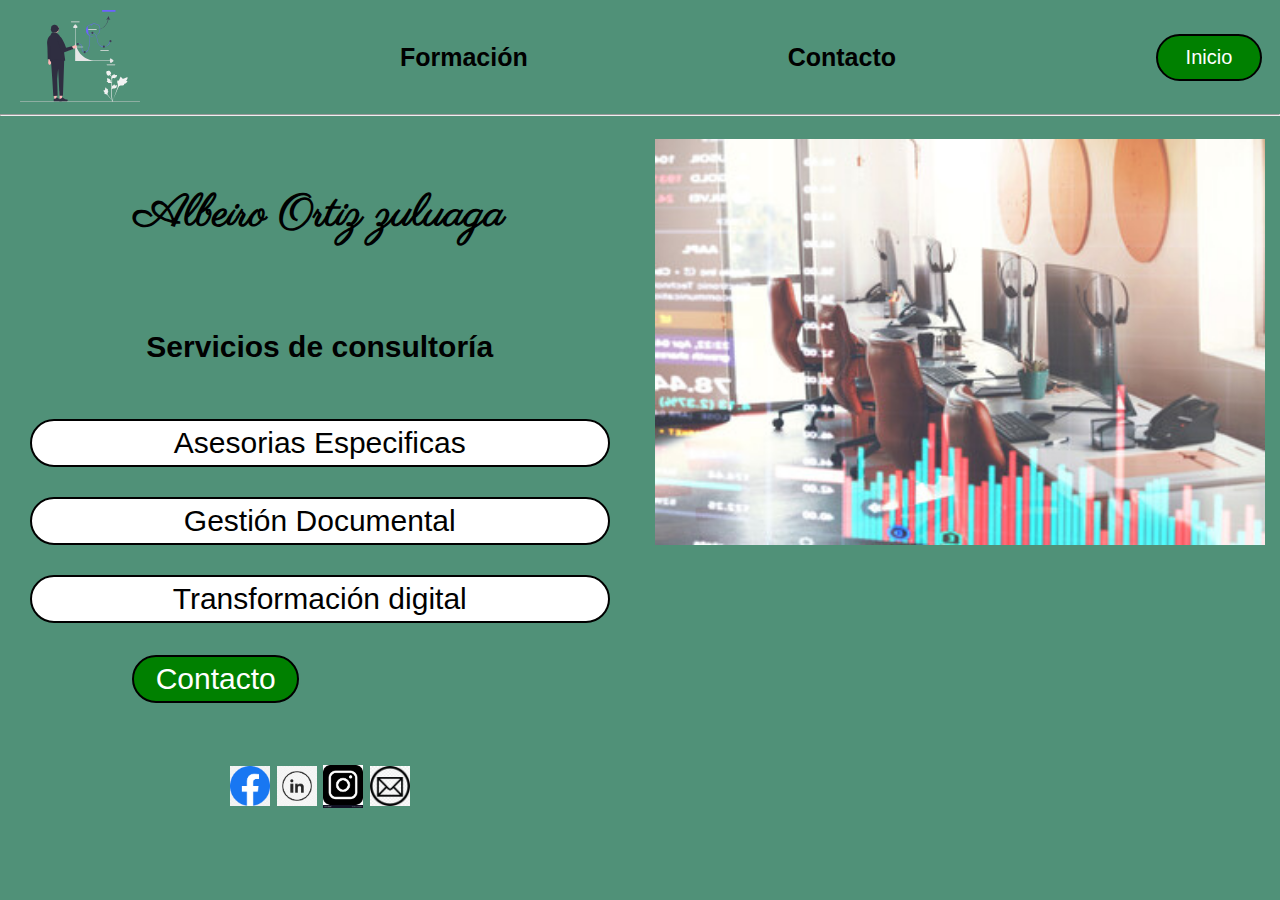
<file: index.html>
<!DOCTYPE html>
<html lang="es">
<head>
    <meta charset="UTF-8">
    <meta http-equiv="X-UA-Compatible" content="IE=edge">
    <meta name="viewport" content="width=device-width, initial-scale=1.0">
    <title>MI PORTAFOLIO</title>
    <link rel="stylesheet" href="css/styles.css" type="text/css">
</head>
<body>
    <header>
        <nav class="header-container">
            <ul>
                <li><img src="assets/undraw_financial_data_re_p0fl.svg" alt="Logo Francisco" width="120px"></li>
                <li><a href="HojaVida.html">Formación</a></li>
                <li><a href="Contactame.html">Contacto</a></li>
                <li><a href="index.html"><button>&nbsp;&nbsp;&nbsp;Inicio&nbsp;&nbsp;&nbsp;</button></a></li>
            </ul>
        </nav>
    </header>
    <hr>
    <div class="Marco-principal">
        <div class="Parte-Izquierda">
            <div><h1>Albeiro Ortiz zuluaga</h1></div>
            <div><h2>Servicios de consultoría</h2></div>

            <div><button>Asesorias Especificas</button></div>
            <div><button>Gestión Documental</button></div>
            <div><button>Transformación digital</button></div>
            <div>
                <nav class="botones-proyectos-contacto">
                    <ul>
                                                <li><a href="Contactame.html"><button>&nbsp;&nbsp;Contacto&nbsp;&nbsp;</button></a></li>
                    </ul>
                </nav>
            </div>
            <div>
                <nav class="botones-redes-sociales">
                    <ul>
                        <li><a href="https://www.facebook.com"><img src="assets/logo facebook.png" alt="Logo facebook" width="40px"></a></li>
                        <li><a href="https://www.linkedin.com"><img src="assets/likedin logo.png" alt="Logo likedin" width="40px"></a></li>
                        <li><a href="https://www.instagram.com"><img src="assets/instagram-logo.jpg" alt="Logo Instagram" width="40px"></a></li>
                        <li><a href="mailto:albeiro.ortiz.zuluaga@gmail.com"><img src="assets/logo correo.png" alt="Logo correo" width="40px"></a></li>
                    </ul>
                </nav>
            </div>
        </div>
        <div>
            <img src="assets/240_F_618448377_woyZntUegXMcqJap8uxvYJFBWHFkfYg1.jpg" alt="AZUL" width="100%">
        </div>
    </div>
</body>
</html>
</file>
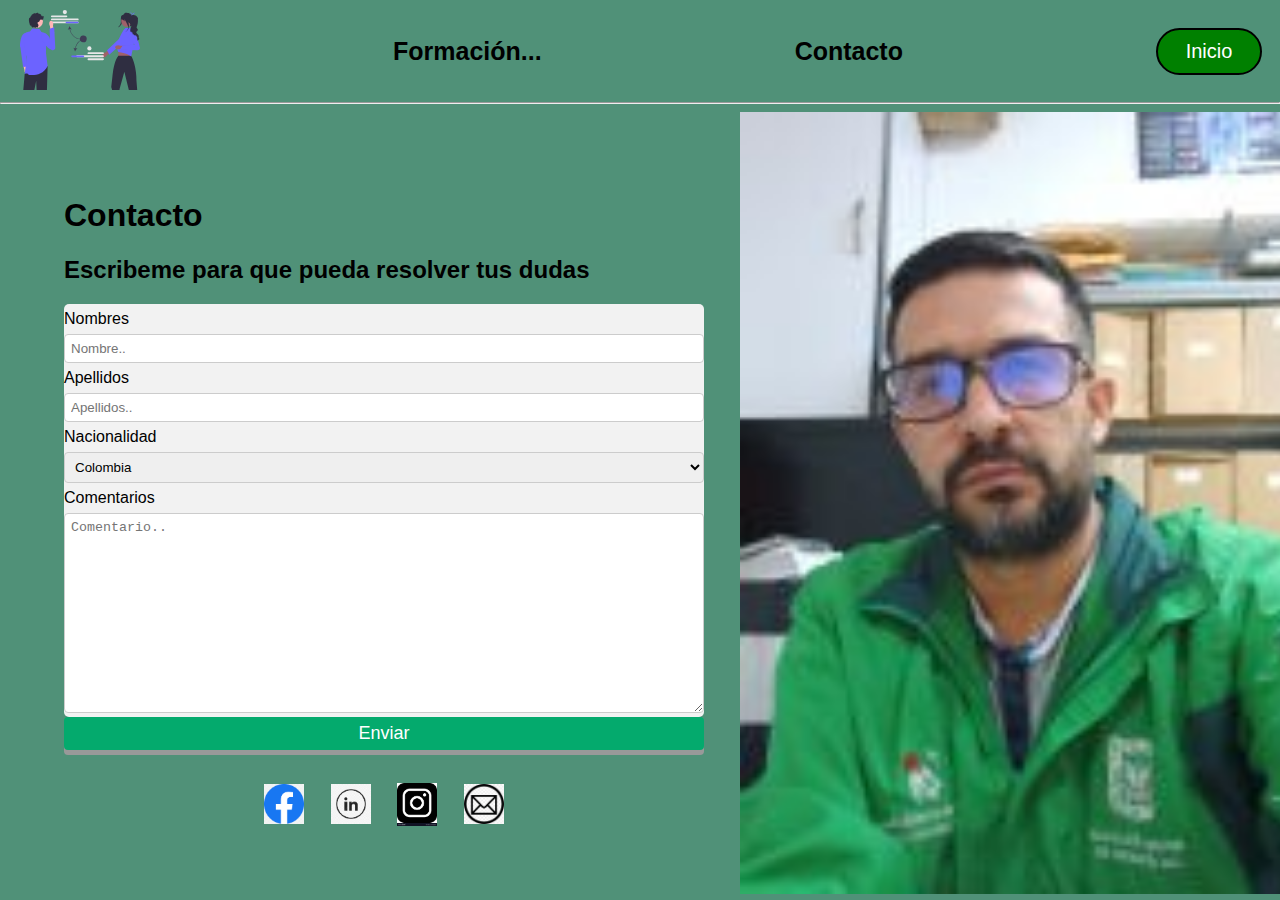
<file: Contactame.html>
<!DOCTYPE html>
<html lang="es">
<head>
    <meta charset="UTF-8">
    <meta http-equiv="X-UA-Compatible" content="IE=edge">
    <meta name="viewport" content="width=device-width, initial-scale=1.0">
    <title>MI PORTAFOLIO</title>
    <link rel="stylesheet" href="css/styles.css" type="text/css">
</head>
<body>
    <header>
        <nav class="header-container">
            <ul>
                <li><img src="assets/undraw_solution_mindset_re_57bf.svg" alt="Logo Francisco" width="120px"></li>
                <li><a href="HojaVida.html">Formación...</a></li>
                <li><a href="Contactame.html">Contacto</a></li>
                <li><a href="index.html"><button>&nbsp;&nbsp;&nbsp;Inicio&nbsp;&nbsp;&nbsp;</button></a></li>
            </ul>
        </nav>
    </header>
    <hr>
    <div class="Contactarme">
        <div class="Contactarme-Izquierda">
            <div><h1>Contacto</h1></div>
            <div><h2>Escribeme para que pueda resolver tus dudas</h2></div>

            <div class="container">
                <form>
                  
                    <label for="fname">Nombres</label>
                      <input type="text" id="fname" name="firstname" placeholder="Nombre..">
                      <label for="lname">Apellidos</label>
                      <input type="text" id="lname" name="lastname" placeholder="Apellidos..">
                      <label for="country">Nacionalidad</label>
                      <select id="country" name="country">
                        <option value="colombia">Colombia</option>
                        <option value="peru">Peru</option>
                        <option value="brasil">Brasil</option>
                      </select>
                      <label for="subject">Comentarios</label>
                      <textarea id="subject" name="subject" placeholder="Comentario.." style="height:200px"></textarea>
                    <input id="send_data" class="BotonEnviar" value="Enviar" type="submit"> 
                </form>
              </div>
              <br>
              <br>
              <div>
                <nav class="botones-redes-sociales">
                    <ul>
                        <li><a href="https://www.facebook.com"><img src="assets/logo facebook.png" alt="Logo facebook" width="40px"></a></li>
                        <li><a href="https://www.linkedin.com"><img src="assets/likedin logo.png" alt="Logo likedin" width="40px"></a></li>
                        <li><a href="https://www.instagram.com"><img src="assets/instagram-logo.jpg" alt="Logo Instagram" width="40px"></a></li>
                        <li><a href="mailto:albeiro.ortiz.zuluaga@gmail.com"><img src="assets/logo correo.png" alt="Logo correo" width="40px"></a></li>
                    </ul>
                </nav>
            </div>
        </div>
        <div class="HombreCorriendo">
            <img src="assets/24731.jpg" alt="">
        </div>
    </div>
    <script>
        const send_button = document.getElementById
            ("send_data");
  
        send_button.addEventListener('click', () => {
            var data = new FormData();
data.append("Nombres", document.getElementById("fname").value);
data.append("Apellidos", document.getElementById("lname").value);
data.append("Nacionalidad", document.getElementById("country").value);
data.append("Comentarios", document.getElementById("subject").value);

var xhr = new XMLHttpRequest();
xhr.withCredentials = true;

xhr.addEventListener("readystatechange", function() {
  if(this.readyState === 4) {
    console.log(this.responseText);
  }
});

xhr.open("POST", "http://127.0.0.1:8000/api/add-contactos");

xhr.send(data);
    
        });
    </script>
</body>
</html>
</file>
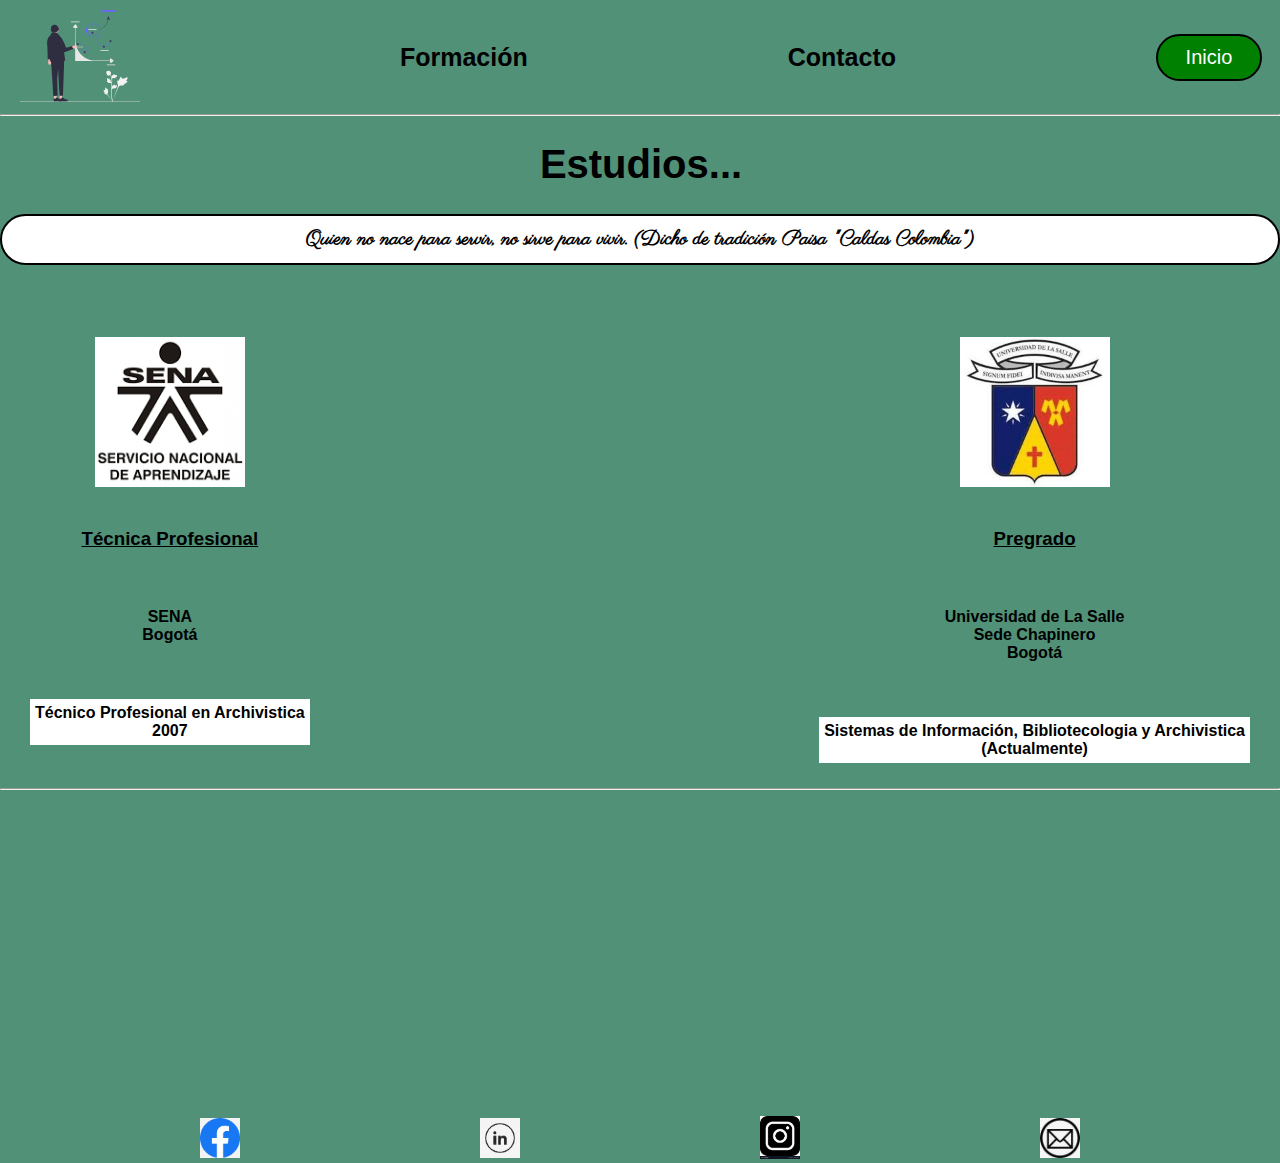
<file: HojaVida.html>
<!DOCTYPE html>
<html lang="es">

<head>
    <meta charset="UTF-8">
    <meta http-equiv="X-UA-Compatible" content="IE=edge">
    <meta name="viewport" content="width=device-width, initial-scale=1.0">
    <title>MI PORTAFOLIO</title>
    <link rel="stylesheet" href="css/styles.css" type="text/css">
</head>

<body>
    <header>
        <nav class="header-container">
            <ul>
                <li><img src="assets/undraw_financial_data_re_p0fl.svg" alt="Logo Francisco" width="120px"></li>
                <li><a href="HojaVida.html">Formación</a></li>
                <li><a href="Contactame.html">Contacto</a></li>
                <li><a href="index.html"><button>&nbsp;&nbsp;&nbsp;Inicio&nbsp;&nbsp;&nbsp;</button></a></li>
            </ul>
        </nav>
    </header>
    <hr>
    <div class="contenid-aux">
        <div>
            <h1>Estudios...</h1>
        </div>
        <div><button> Quien no nace para servir, no sirve para vivir. (Dicho de tradición Paisa "Caldas Colombia")</button></div>
    </div>
    <br>
    <br>
    <br>
    <br>
    <div class="Columnas-contenido">
        <div>
            <img src="assets/Logo Sena.png" alt="Logo itc" width="150px">
            <br>
            <br>
            <h3>Técnica Profesional</h3>
            <br>
            <h4>SENA <br>Bogotá</h4>
            <br>
            <p>Técnico Profesional en Archivistica<br>2007</p>
        </div>
        <div>
            <img src="assets/Logo Universidad de La Salle.png" alt="Logo U LaSalle" width="150px">
            <br>
            <br>
            <h3>Pregrado</h3>
            <br>
            <h4>Universidad de La Salle <br>Sede Chapinero<br> Bogotá</h4>
            <br>
            <p>Sistemas de Información, Bibliotecologia y Archivistica<br>(Actualmente)</p>
        </div>
        
    </div>
    <footer id="footer">
        <hr>
        <br>
        <br>
        <br>
        <br>
        <br>
        <br>
        <br>
        <br>
        <br>
        <br>
        <br>
        <br>
        <br>
        <br>
        <br>
        <br>
        <nav class="botones-redes-sociales">
            <ul>
                <li><a href="https://www.facebook.com"><img src="assets/logo facebook.png" alt="Logo facebook" width="40px"></a></li>
                        <li><a href="https://www.linkedin.com"><img src="assets/likedin logo.png" alt="Logo likedin" width="40px"></a></li>
                        <li><a href="https://www.instagram.com"><img src="assets/instagram-logo.jpg" alt="Logo Instagram" width="40px"></a></li>
                        <li><a href="mailto:albeiro.ortiz.zuluaga@gmail.com"><img src="assets/logo correo.png" alt="Logo correo" width="40px"></a></li>
            </ul>
        </nav>
    </footer>


</body>

</html>
</file>
<file: css/styles.css>
@import "./colors.css";
@font-face{
    font-family: "Parisienne";
    src: url("../fonts/Parisienne-Regular.ttf");
}
html,body{
    margin: 0;
    padding: 0;
    background-color: var(--primary-color);
    font-family: Arial, Helvetica, sans-serif;
}

.header-container{
    border: 3px black;
}

.header-container ul{   
    display: flex;
    align-items: center;
    padding: 0px ;
    justify-content: space-between;
    list-style: none;
    margin: 0px;
    margin-top: 10px;
    margin-left: 20px;
    margin-right: 20px;
}

.header-container ul li a{
    font-size: 25px;
    color: black;
    border-left: 2px solid var(--primary-color);
    text-decoration: none;
    font-weight: bold;
}

.header-container ul li a:hover{
    color: yellow;
    background-color: var(--primary-color);
    
}

.header-container ul li button{
    width: 100%;
    font-size: 20px;
    padding: 10px;
    background-color:green;
    color: white;
    border: 2px solid black;
    border-radius: 30px;
    text-decoration: none;
}

.header-container ul li button:hover{
    color: yellow;
    background-color:rgb(21, 80, 21);
}

.Marco-principal{
    display: flex;
}

.Marco-principal div{
    width: 95%;
    text-align: center;
    padding: 15px;
    font-size: 30px;
}

.Marco-principal div h1{
    font-family: "Parisienne", Arial, Helvetica, sans-serif;
    font-size: 45px;
    font-weight: bolder;
    padding: 0px;
}

.Marco-principal div h2{
    font-family: sans-serif, Arial, Helvetica;
    font-size: 30px;
    font-weight: bold;
}

.Marco-principal div button{
    width: 100%;
    font-size: 30px;
    padding: 5px;
    background-color:white;
    color: black;
    border: 2px solid black;
    border-radius: 30px;
    text-decoration: none;
}

.Marco-principal form{
    width: 95%;
    text-align: left;
    padding: 15px;
    font-size: 20px;
}


.botones-proyectos-contacto ul{
    display: flex;
    align-items: center;
    padding: 2px ;
    list-style: none;
    justify-content: space-between;
    margin-top: 0px;
    margin-bottom: 0px;
    margin-left: 100px;
    margin-right: 100px;
}

.botones-proyectos-contacto ul li button{

    background-color:green;
    color: white;
    border: 2px solid black;
    border-radius: 30px;
    text-decoration: none;
}

.botones-proyectos-contacto ul li button:hover{

    color: yellow;
    background-color:rgb(21, 80, 21);
}



.botones-proyectos-contacto ul li a{
border-bottom: none;
}

.contenid-aux h1{
    font-size: 40px;
    color: black;
    border-left: 2px solid var(--primary-color);
    text-decoration: none;
    font-weight: bold;
    text-align: center;
}

.contenid-aux button{
    width: 100%;
    font-size: 20px;
    font-family: "Parisienne", Arial, Helvetica, sans-serif;
    padding: 10px;
    background-color:white;
    color: black;
    border: 2px solid black;
    border-radius: 30px;
    text-decoration: none;
    font-weight: bold;
}

.Columnas-contenido     {
   display: flex;
   justify-content: space-between;
   text-align: center;
   margin-left: 30px;
   margin-right: 30px;
}

.Columnas-contenido h3{
    text-decoration: underline;    
}

.Columnas-contenido p{
    padding: 5px;
    background-color: white;
    color: black;
    font-weight: bold;
}

.Columnas-contenido ul{
    padding: 5px;
    background-color: white;
    color: black;
    font-weight: bold;
    text-align: left;
    list-style: inside;
}

#footer {
    position: absolute;
    bottom: 0;
    width: 100%;
    height: 120px;
  }

  .botones-redes-sociales ul{
    display: flex;
    align-items: center;
    padding: 0px ;
    list-style: none;
    justify-content: space-between;
    margin-top: 30px;
    margin-bottom: 0px;
    margin-left: 200px;
    margin-right: 200px;
}

.Contactarme{
    display: flex;
    flex-wrap: wrap;
    }

.Contactarme-Izquierda{
width: 50%;
/*flex: 1;*/
padding: 5%;
/*flex-direction: column;*/
}

.HombreCorriendo{
    flex: 1;
    /*padding: 5%;*/
    justify-content: center;
    display: flex;
    /*align-items: center;*/
}

.Contactarme-Izquierda input[type=text], select, textarea{
    width: 100%;
    padding: 6px;
    border: 1px solid #ccc;
    border-radius: 4px;
    box-sizing: border-box;
    resize: vertical;
  }
  
 
  .Contactarme-Izquierda label {
    padding: 6px 6px 6px 0;
    display: inline-block;
  }
  
  
  .Contactarme-Izquierda input[type=submit] {
    background-color: #04AA6D;
    color: white;
    padding: 6px 10px;
    border: none;
    border-radius: 4px;
    cursor: pointer;
    float: right;
  }
  
 
  .container {
  
    border-radius: 5px;
    background-color: #f2f2f2;
  }

  .BotonEnviar{
    font-size:large;
    padding: 10px;
    width: 100%;
    margin-top: 0;
    background-color: #4CAF50;
    box-shadow: 0 5px #999;
  }

  input[type="submit"].BotonEnviar:hover{
    color: yellow;
    border: 1px solid black;
}

  /* Responsive layout - when the screen is less than 600px wide, make the two columns stack on top of each other instead of next to each other 
  @media screen and (max-width: 200px) {
    .col-25, .col-75, input[type=submit] {
      width: 100%;
      margin-top: 0;
    }
  }*/
</file>
